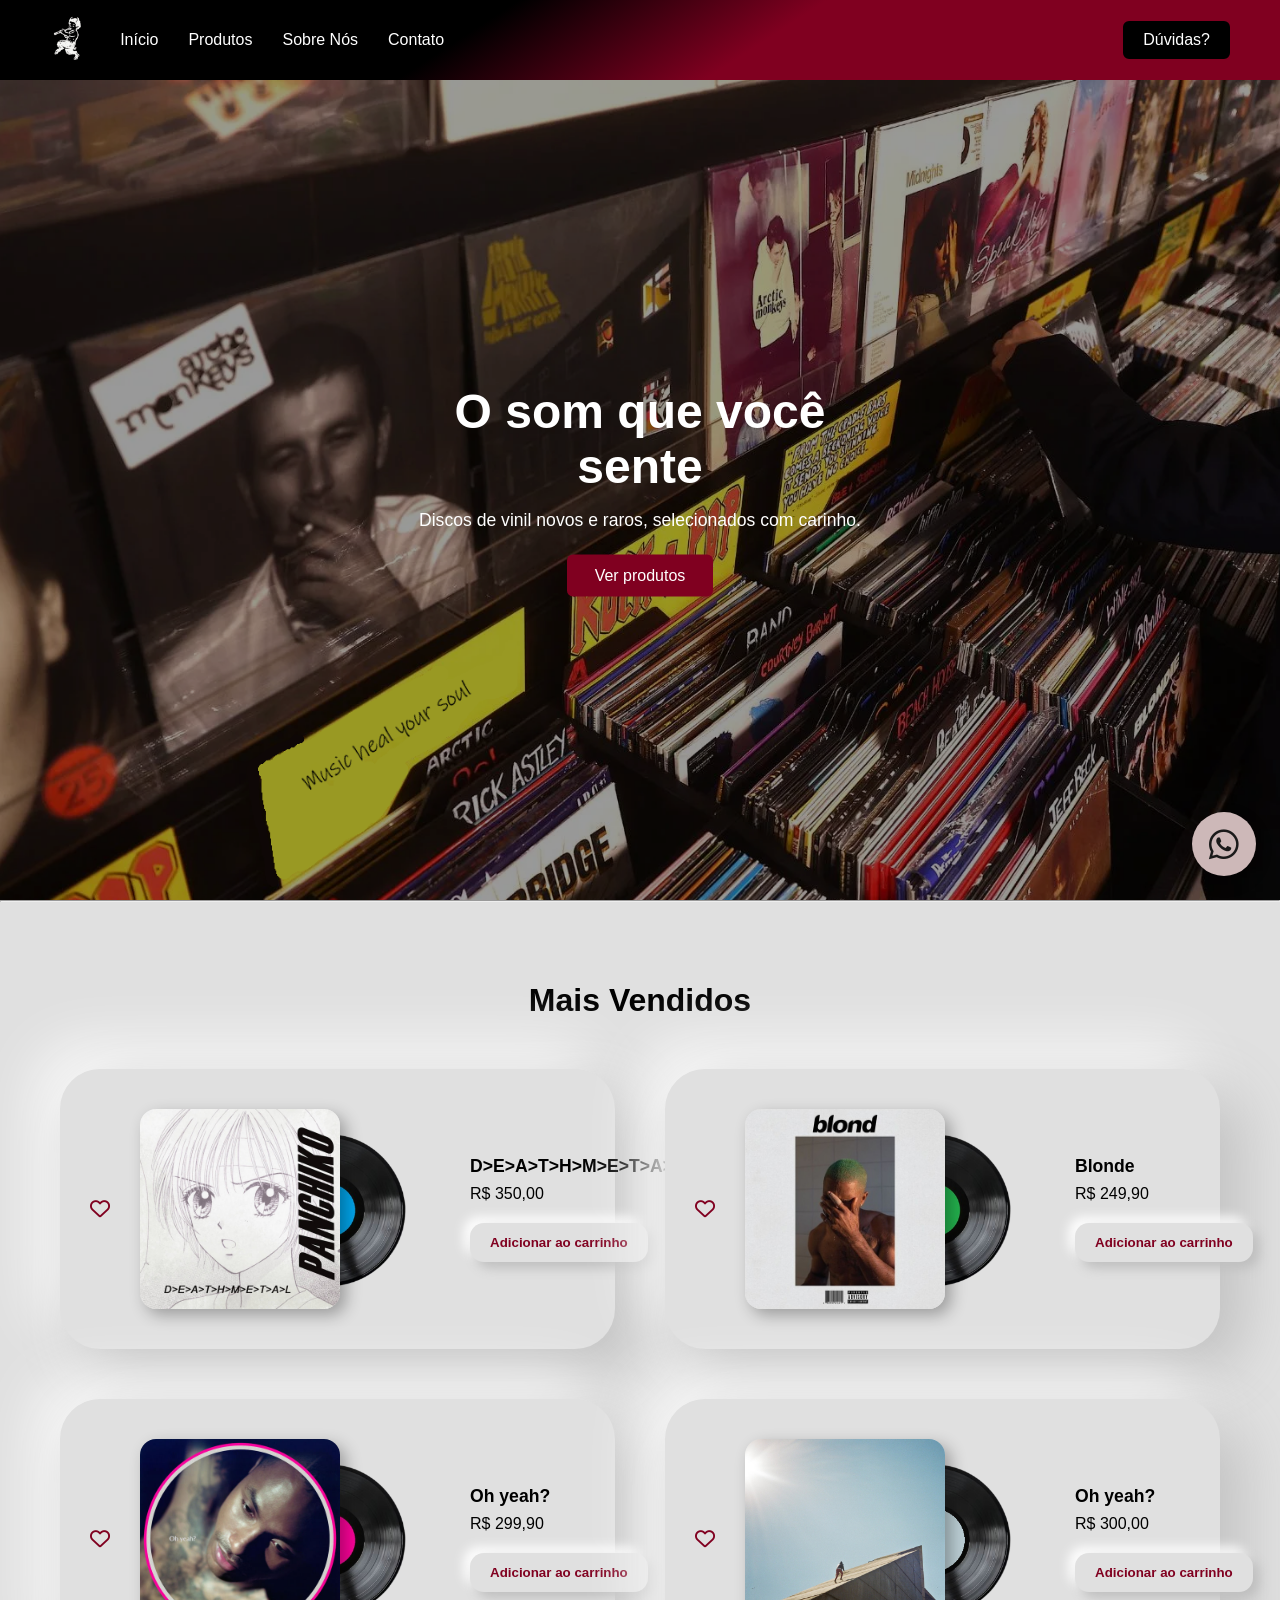
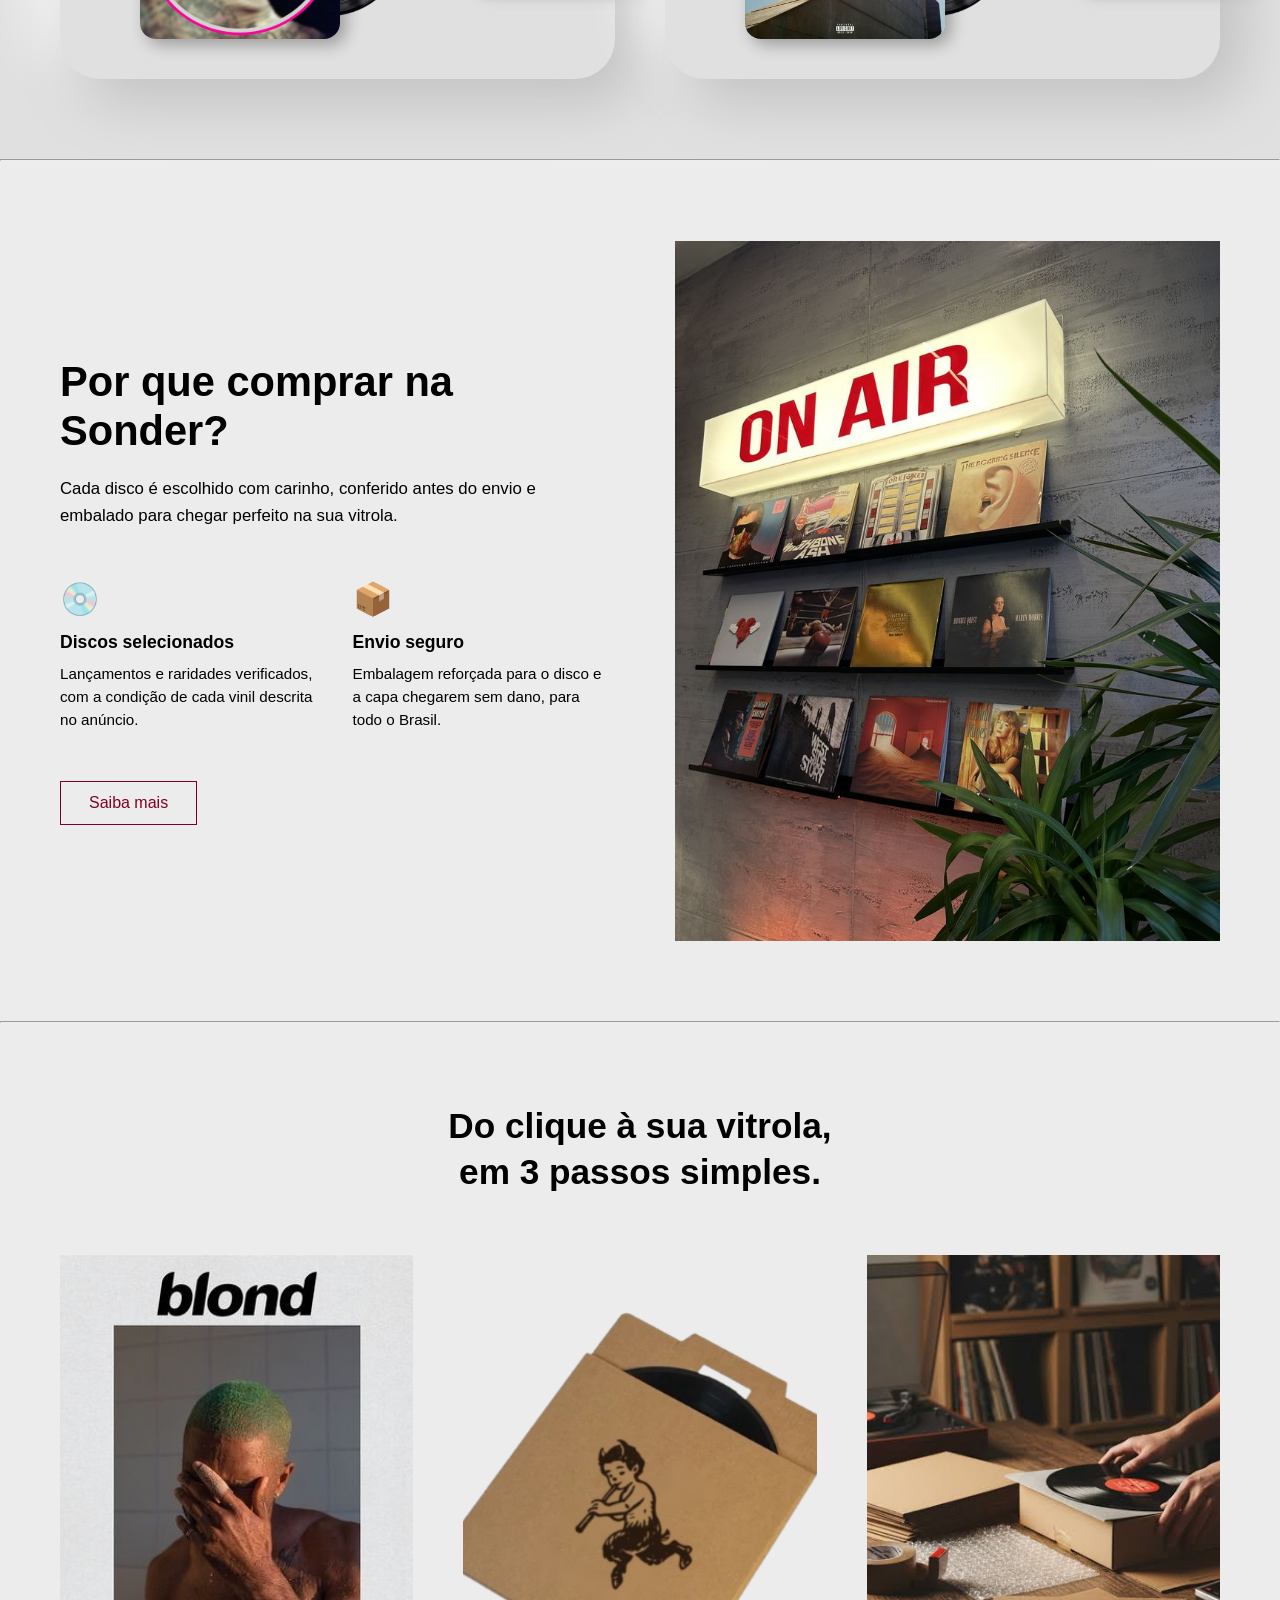
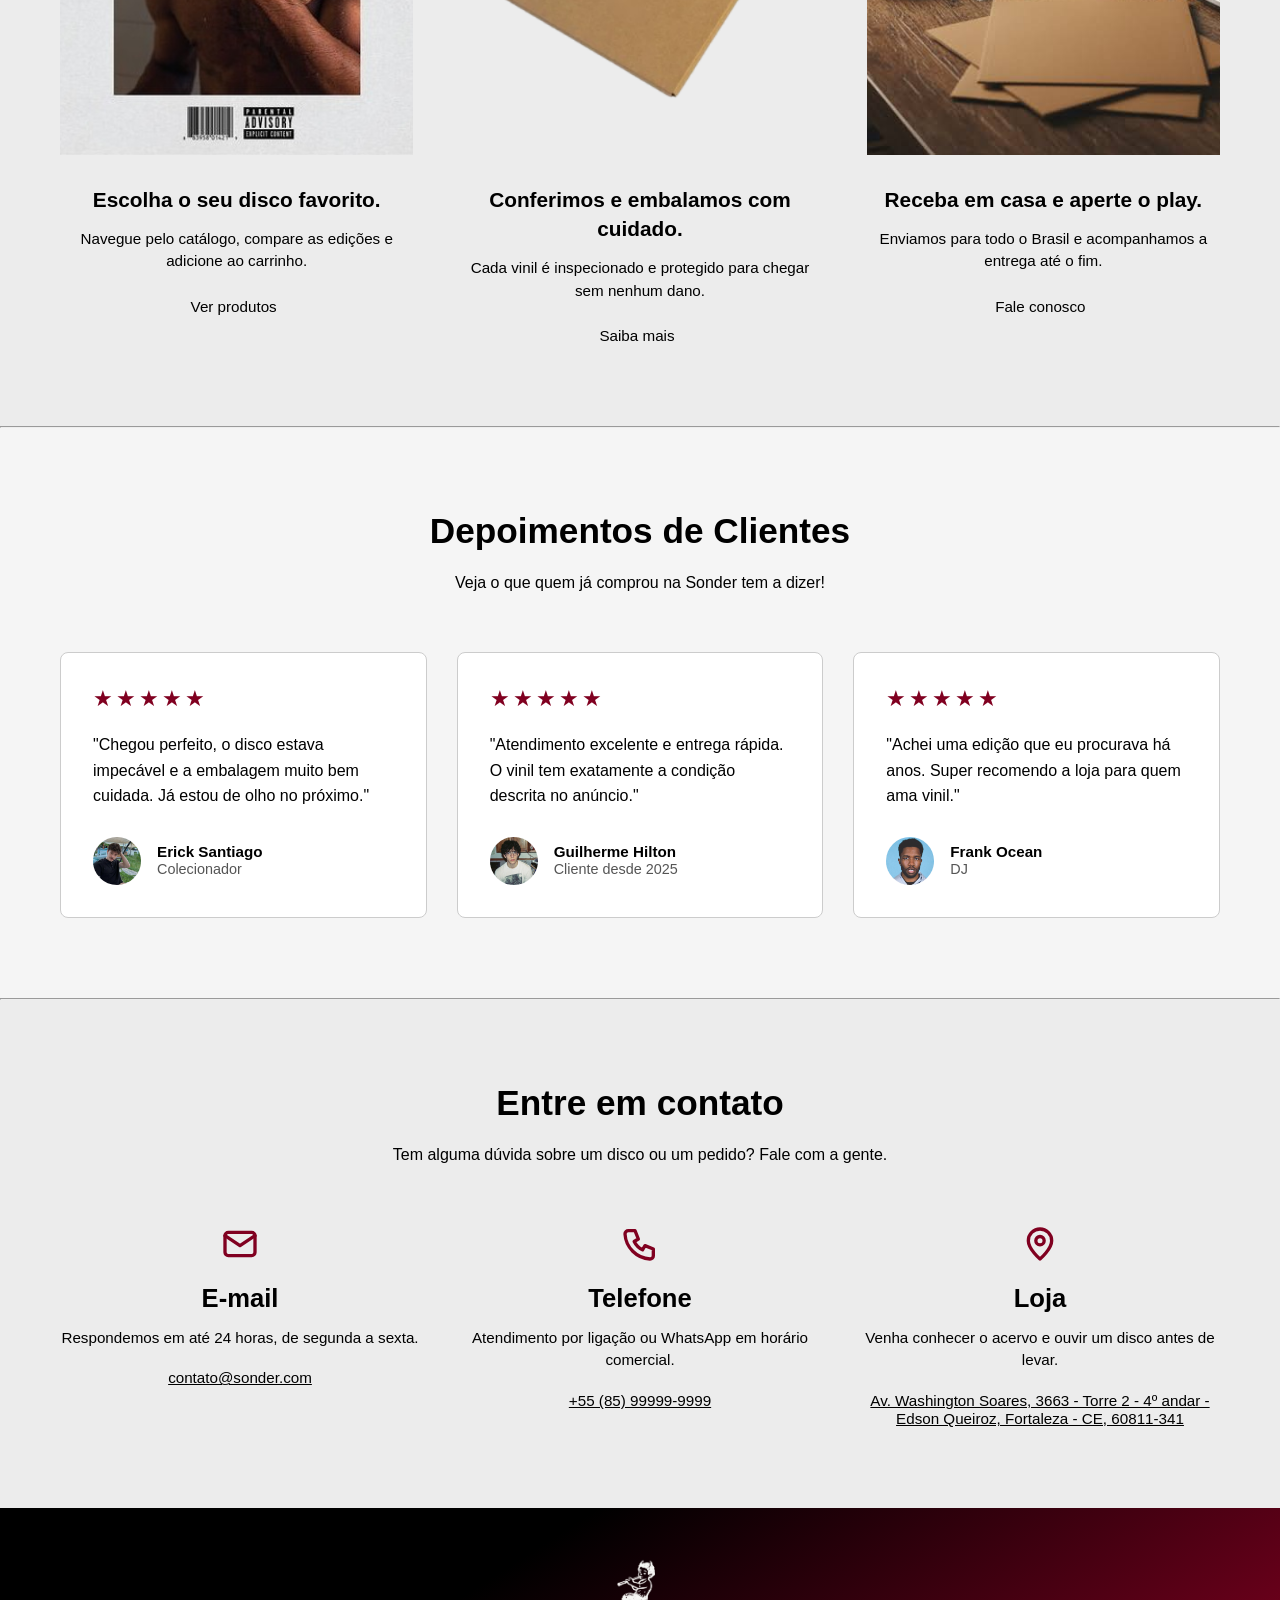
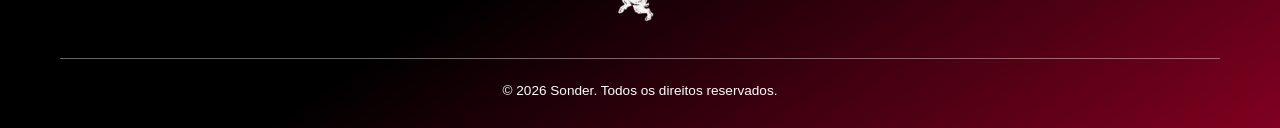
<file: index.html>
<!DOCTYPE html>
<html lang="pt-BR">
<head>
    <meta charset="UTF-8">
    <meta name="viewport" content="width=device-width, initial-scale=1.0">
    <title>Sonder Company</title>
    <link rel="stylesheet" href="https://cdnjs.cloudflare.com/ajax/libs/font-awesome/6.5.1/css/all.min.css">
    <link rel="stylesheet" href="style.css">
</head>
<body>
    <div id="container">
        <header>
            <div class="nav">
                <div class="logo">
                    <a href="#"><img src="imgs/logo.jpg" alt="Sonder"></a>
                </div>
                <div class="menu">
                  <ul>
                    <li><a href="index.html">Início</a></li>
                    <li><a href="produtos.html">Produtos</a></li>
                    <li><a href="sobre.html">Sobre Nós</a></li>
                    <li><a href="https://www.whatsapp.com/" target="_blank">Contato</a></li>
                    <li><a href="https://www.whatsapp.com/" class="duvidas" target="_blank" rel="noopener noreferrer">Dúvidas?</a></li>
                  </ul>
                </div>
            </div>
        </header>
<main>
    <section class="hero">
        <div class="main-img">
            <img src="imgs/main.png" alt="Coleção de discos de vinil">
        </div>
        <div class="hero-text">
            <h1>O som que você sente</h1>
            <p>Discos de vinil novos e raros, selecionados com carinho.</p>
            <a href="produtos.html" class="btn">Ver produtos</a>
        </div>
    </section>
    <hr>
<section class="mais-vendidos">
  <h2>Mais Vendidos</h2>

  <div class="produtos-grid">

    <!-- CARD 1 -->
    <article class="card card-deathmetal">
      <input type="checkbox" id="curtir1" class="curtir-input">
      <label for="curtir1" class="btn-curtir" aria-label="Curtir">
        <i class="fa-regular fa-heart"></i>
      </label>
      <div class="capa">
        <img class="album" src="imgs/panchiko.png" alt="Capa D>E>A>T>H>M>E>T>A>L">
        <img class="disco" src="imgs/discopanchiko.png" alt="">
      </div>
      <div class="info">
        <h3>D>E>A>T>H>M>E>T>A>L</h3>
        <p class="preco">R$ 350,00</p>
        <button class="btn-carrinho">Adicionar ao carrinho</button>
      </div>
    </article>

    <!-- CARD 2 -->
    <article class="card card-blonde">
      <input type="checkbox" id="curtir1" class="curtir-input">
      <label for="curtir1" class="btn-curtir" aria-label="Curtir">
        <i class="fa-regular fa-heart"></i>
      </label>
      <div class="capa">
        <img class="album" src="imgs/blonde.jpg" alt="Capa Blonde">
        <img class="disco" src="imgs/discoblonde.png" alt="">
      </div>
      <div class="info">
        <h3>Blonde</h3>
        <p class="preco">R$ 249,90</p>
        <button class="btn-carrinho">Adicionar ao carrinho</button>
      </div>
    </article>

    <!-- CARD 3 -->
    <article class="card card-ohyeah">
      <input type="checkbox" id="curtir1" class="curtir-input">
      <label for="curtir1" class="btn-curtir" aria-label="Curtir">
        <i class="fa-regular fa-heart"></i>
      </label>
      <div class="capa">
        <img class="album" src="imgs/ohyeah.jpg" alt="Capa Oh yeah?">
        <img class="disco" src="imgs/discoyeah.png" alt="">
      </div>
      <div class="info">
        <h3>Oh yeah?</h3>
        <p class="preco">R$ 299,90</p>
        <button class="btn-carrinho">Adicionar ao carrinho</button>
      </div>
    </article>

    <!-- CARD 4 -->
    <article class="card card-ohyeah">
      <input type="checkbox" id="curtir1" class="curtir-input">
      <label for="curtir1" class="btn-curtir" aria-label="Curtir">
        <i class="fa-regular fa-heart"></i>
      </label>
      <div class="capa">
        <img class="album" src="imgs/freudian.jpg" alt="Capa Oh yeah?">
        <img class="disco" src="imgs/discofreudian.png" alt="">
      </div>
      <div class="info">
        <h3>Oh yeah?</h3>
        <p class="preco">R$ 300,00</p>
        <button class="btn-carrinho">Adicionar ao carrinho</button>
      </div>
    </article>
  </div>
</section>
<hr>
<section class="porque">
  <div class="porque-texto">
    <h2>Por que comprar na Sonder?</h2>
    <p class="porque-desc">
      Cada disco é escolhido com carinho, conferido antes do envio
      e embalado para chegar perfeito na sua vitrola.
    </p>

    <div class="destaques">
      <div class="destaque">
        <span class="icone">💿</span>
        <h3>Discos selecionados</h3>
        <p>Lançamentos e raridades verificados, com a condição de cada vinil descrita no anúncio.</p>
      </div>
      <div class="destaque">
        <span class="icone">📦</span>
        <h3>Envio seguro</h3>
        <p>Embalagem reforçada para o disco e a capa chegarem sem dano, para todo o Brasil.</p>
      </div>
    </div>

    <a href="sobre.html" class="btn-saiba">Saiba mais</a>
  </div>

  <div class="porque-img">
    <img src="imgs/loja.jpg" alt="Loja Sonder">
  </div>
</section>
<hr>
<section class="processo">
  <h2>Do clique à sua vitrola, <br>em 3 passos simples.</h2>

  <div class="processo-grid">
    <article class="etapa">
      <img src="imgs/blonde.jpg" alt="Escolha do disco">
      <h3>Escolha o seu disco favorito.</h3>
      <p>Navegue pelo catálogo, compare as edições e adicione ao carrinho.</p>
      <a href="produtos.html" class="link-seta">Ver produtos <span></span></a>
    </article>

    <article class="etapa">
      <img src="imgs/caixa" alt="Embalagem do disco">
      <h3>Conferimos e embalamos com cuidado.</h3>
      <p>Cada vinil é inspecionado e protegido para chegar sem nenhum dano.</p>
      <a href="sobre.html" class="link-seta">Saiba mais <span></span></a>
    </article>

    <article class="etapa">
      <img src="imgs/entregue.jpg" alt="Entrega">
      <h3>Receba em casa e aperte o play.</h3>
      <p>Enviamos para todo o Brasil e acompanhamos a entrega até o fim.</p>
      <a href="https://www.whatsapp.com/" target="_blank" class="link-seta">Fale conosco <span></span></a>
    </article>
  </div>
</section>
<hr>
<!-- ===== DEPOIMENTOS ===== -->
<section class="depoimentos">
  <h2>Depoimentos de Clientes</h2>
  <p class="sub">Veja o que quem já comprou na Sonder tem a dizer!</p>

  <div class="depoimentos-grid">
    <article class="depoimento">
      <div class="estrelas">★★★★★</div>
      <p class="texto">"Chegou perfeito, o disco estava impecável e a embalagem muito bem cuidada. Já estou de olho no próximo."</p>
      <div class="autor">
        <img src="imgs/arthur.png" alt="">
        <div>
          <strong>Erick Santiago</strong>
          <span>Colecionador</span>
        </div>
      </div>
    </article>

    <article class="depoimento">
      <div class="estrelas">★★★★★</div>
      <p class="texto">"Atendimento excelente e entrega rápida. O vinil tem exatamente a condição descrita no anúncio."</p>
      <div class="autor">
        <img src="imgs/gui.jpg" alt="">
        <div>
          <strong>Guilherme Hilton</strong>
          <span>Cliente desde 2025</span>
        </div>
      </div>
    </article>

    <article class="depoimento">
      <div class="estrelas">★★★★★</div>
      <p class="texto">"Achei uma edição que eu procurava há anos. Super recomendo a loja para quem ama vinil."</p>
      <div class="autor">
        <img src="imgs/frank.jpg" alt="">
        <div>
          <strong>Frank Ocean</strong>
          <span>DJ</span>
        </div>
      </div>
    </article>
  </div>
</section>
<hr>
<!-- ===== CONTATO ===== -->
<section class="contato" id="contato">
  <h2>Entre em contato</h2>
  <p class="sub">Tem alguma dúvida sobre um disco ou um pedido? Fale com a gente.</p>

  <div class="contato-grid">
    <div class="contato-item">
      <svg viewBox="0 0 24 24"><rect x="3" y="5" width="18" height="14" rx="2"/><path d="M3 7l9 6 9-6"/></svg>
      <h3>E-mail</h3>
      <p>Respondemos em até 24 horas, de segunda a sexta.</p>
      <a href="#">contato@sonder.com</a>
    </div>

    <div class="contato-item">
      <svg viewBox="0 0 24 24"><path d="M5 4h4l2 5-2.5 1.5a11 11 0 0 0 5 5L15 13l5 2v4a2 2 0 0 1-2 2A16 16 0 0 1 3 6a2 2 0 0 1 2-2z"/></svg>
      <h3>Telefone</h3>
      <p>Atendimento por ligação ou WhatsApp em horário comercial.</p>
      <a href="#">+55 (85) 99999-9999</a>
    </div>

    <div class="contato-item">
      <svg viewBox="0 0 24 24"><path d="M12 21s-7-6-7-11a7 7 0 0 1 14 0c0 5-7 11-7 11z"/><circle cx="12" cy="10" r="2.5"/></svg>
      <h3>Loja</h3>
      <p>Venha conhecer o acervo e ouvir um disco antes de levar.</p>
      <a href="#">Av. Washington Soares, 3663 - Torre 2 - 4º andar - Edson Queiroz, Fortaleza - CE, 60811-341</a>
    </div>
  </div>
</section>

<!-- ===== FOOTER ===== -->
<footer class="footer">
  <img src="imgs/logo.jpg" alt="Sonder">
  <hr>
  <p>© 2026 Sonder. Todos os direitos reservados.</p>
</footer>

<a href="https://www.whatsapp.com/" class="whatsapp-fixo" target="_blank" rel="noopener noreferrer" aria-label="Falar pelo WhatsApp">
    <i class="fa-brands fa-whatsapp"></i>
</a>

</main>
</div>
</body>
</html>
</file>
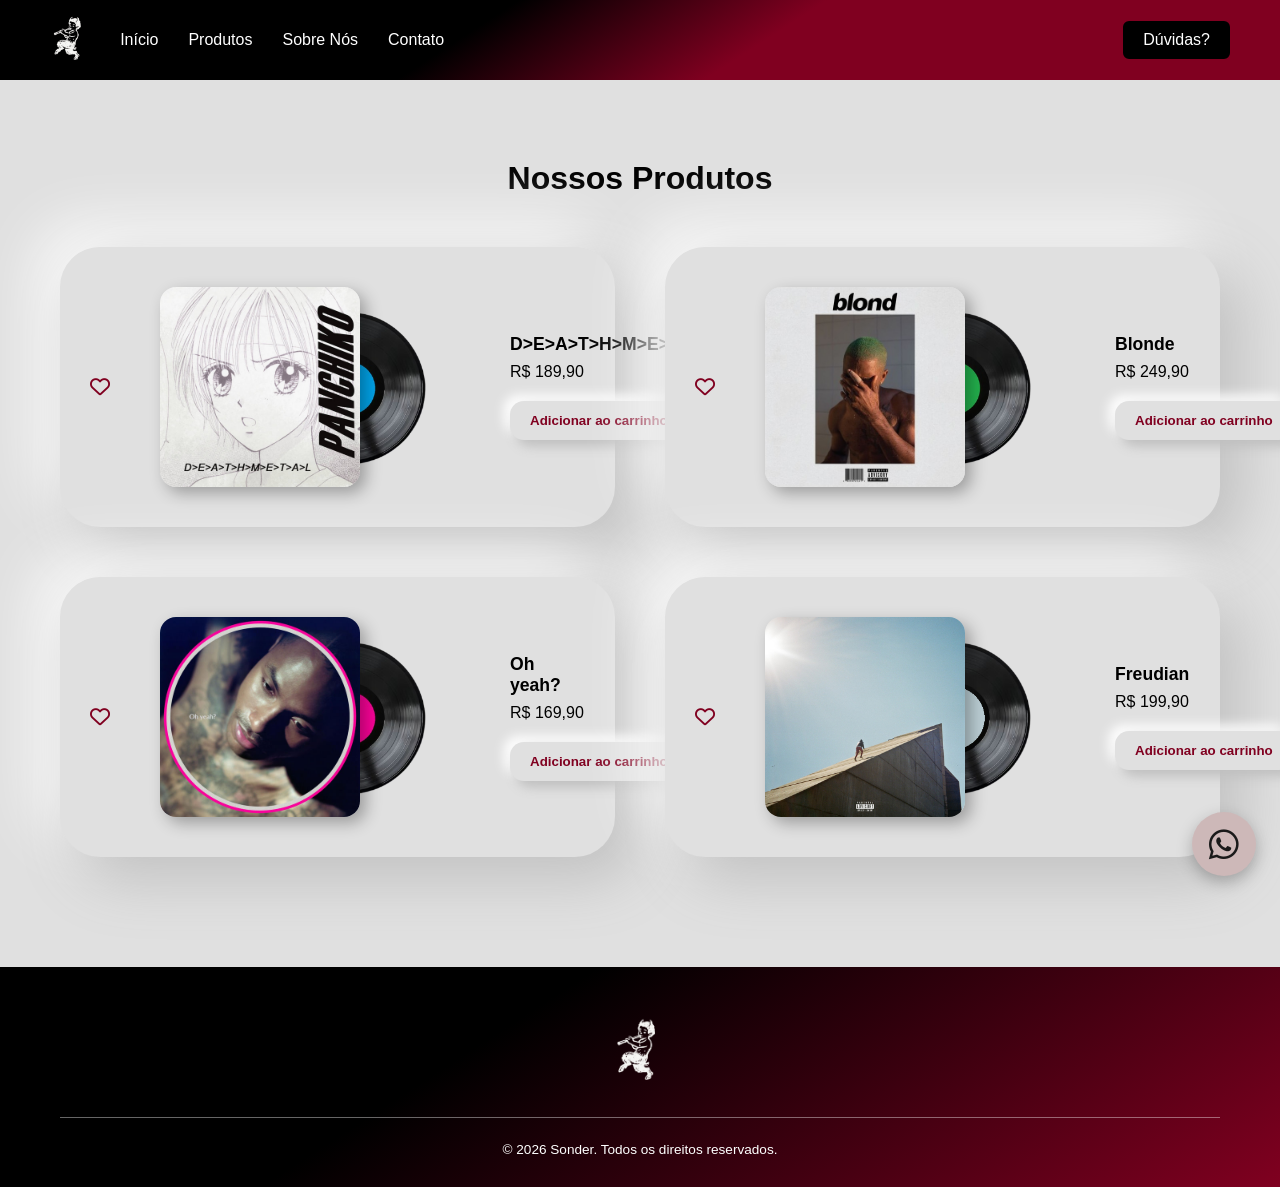
<file: produtos.html>
<!DOCTYPE html>
<html lang="pt-BR">
<head>
    <meta charset="UTF-8">
    <meta name="viewport" content="width=device-width, initial-scale=1.0">
    <title>Produtos Sonder</title>
    <link rel="stylesheet" href="https://cdnjs.cloudflare.com/ajax/libs/font-awesome/6.5.1/css/all.min.css">
    <link rel="stylesheet" href="style.css">
    <style>
        .card{
            justify-content: center;
            gap: 50px;
        }
        .pagina-produtos{
            padding: 80px 60px 110px;
        }
        .footer{
            position: relative;
            z-index: 2;
        }
    </style>
</head>
<body>
<div id="container">
    <header>
        <div class="nav">
            <div class="logo">
                <a href="#"><img src="imgs/logo.jpg" alt="Sonder"></a>
            </div>
            <div class="menu">
                <ul>
                    <li><a href="index.html">Início</a></li>
                    <li><a href="produtos.html">Produtos</a></li>
                    <li><a href="sobre.html">Sobre Nós</a></li>
                    <li><a href="https://www.whatsapp.com/" target="_blank">Contato</a></li>
                    <li><a href="https://www.whatsapp.com/" class="duvidas" target="_blank" rel="noopener noreferrer">Dúvidas?</a></li>
                </ul>
            </div>
        </div>
    </header>

    <main>
        <section class="pagina-produtos">
            <h2>Nossos Produtos</h2>

            <div class="produtos-grid">

                <!-- CARD 1 -->
                <article class="card card-deathmetal">
                    <input type="checkbox" id="curtir1" class="curtir-input">
                    <label for="curtir1" class="btn-curtir" aria-label="Curtir">
                        <i class="fa-regular fa-heart"></i>
                    </label>
                    <div class="capa">
                        <img class="album" src="imgs/panchiko.png" alt="Capa D>E>A>T>H>M>E>T>A>L">
                        <img class="disco" src="imgs/discopanchiko.png" alt="">
                    </div>
                    <div class="info">
                        <h3>D>E>A>T>H>M>E>T>A>L</h3>
                        <p class="preco">R$ 189,90</p>
                        <button class="btn-carrinho">Adicionar ao carrinho</button>
                    </div>
                </article>

                <!-- CARD 2 -->
                <article class="card card-blonde">
                    <input type="checkbox" id="curtir1" class="curtir-input">
                    <label for="curtir1" class="btn-curtir" aria-label="Curtir">
                        <i class="fa-regular fa-heart"></i>
                    </label>
                    <div class="capa">
                        <img class="album" src="imgs/blonde.jpg" alt="Capa Blonde">
                        <img class="disco" src="imgs/discoblonde.png" alt="">
                    </div>
                    <div class="info">
                        <h3>Blonde</h3>
                        <p class="preco">R$ 249,90</p>
                        <button class="btn-carrinho">Adicionar ao carrinho</button>
                    </div>
                </article>

                <!-- CARD 3 -->
                <article class="card card-ohyeah">
                    <input type="checkbox" id="curtir1" class="curtir-input">
                    <label for="curtir1" class="btn-curtir" aria-label="Curtir">
                        <i class="fa-regular fa-heart"></i>
                    </label>
                    <div class="capa">
                        <img class="album" src="imgs/ohyeah.jpg" alt="Capa Oh yeah?">
                        <img class="disco" src="imgs/discoyeah.png" alt="">
                    </div>
                    <div class="info">
                        <h3>Oh yeah?</h3>
                        <p class="preco">R$ 169,90</p>
                        <button class="btn-carrinho">Adicionar ao carrinho</button>
                    </div>
                </article>

                <!-- CARD 4 -->
                <article class="card card-freudian">
                    <input type="checkbox" id="curtir1" class="curtir-input">
                    <label for="curtir1" class="btn-curtir" aria-label="Curtir">
                        <i class="fa-regular fa-heart"></i>
                    </label>
                    <div class="capa">
                        <img class="album" src="imgs/freudian.jpg" alt="Capa Freudian">
                        <img class="disco" src="imgs/discofreudian.png" alt="">
                    </div>
                    <div class="info">
                        <h3>Freudian</h3>
                        <p class="preco">R$ 199,90</p>
                        <button class="btn-carrinho">Adicionar ao carrinho</button>
                    </div>
                </article>

            </div>
        </section>
    </main>

<footer class="footer">
        <img src="imgs/logo.jpg" alt="Sonder">
        <hr>
        <p>© 2026 Sonder. Todos os direitos reservados.</p>
    </footer>
</div>

<a href="https://www.whatsapp.com/" class="whatsapp-fixo" target="_blank" rel="noopener noreferrer" aria-label="Falar pelo WhatsApp">
    <i class="fa-brands fa-whatsapp"></i>
</a>


</body>
</html>
</file>
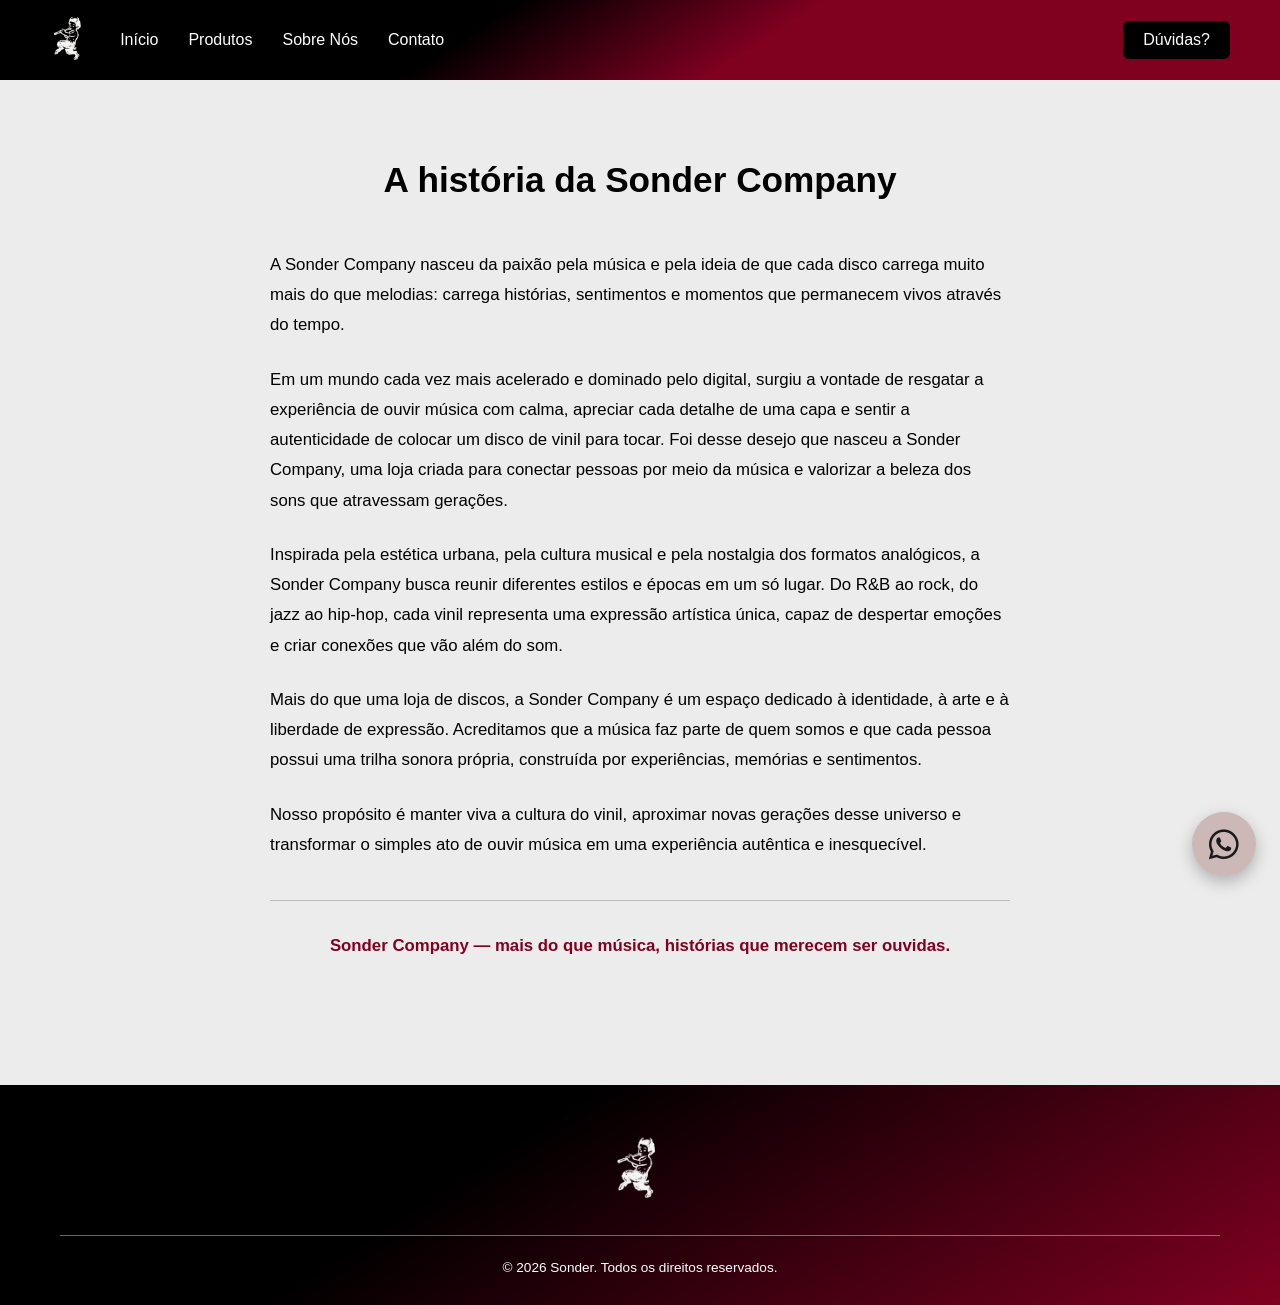
<file: sobre.html>
<!DOCTYPE html>
<html lang="pt-BR">
<head>
    <meta charset="UTF-8">
    <meta name="viewport" content="width=device-width, initial-scale=1.0">
    <title>Sobre Nós | Sonder</title>
    <link rel="stylesheet" href="https://cdnjs.cloudflare.com/ajax/libs/font-awesome/6.5.1/css/all.min.css">
    <link rel="stylesheet" href="style.css">
</head>
<body>
<div id="container">
    <header>
        <div class="nav">
            <div class="logo">
                <a href="index.html"><img src="imgs/logo.jpg" alt="Sonder"></a>
            </div>
            <div class="menu">
                <ul>
                    <li><a href="index.html">Início</a></li>
                    <li><a href="produtos.html">Produtos</a></li>
                    <li><a href="sobre.html">Sobre Nós</a></li>
                    <li><a href="https://www.whatsapp.com/" target="_blank">Contato</a></li>
                    <li><a href="https://www.whatsapp.com/" class="duvidas" target="_blank" rel="noopener noreferrer">Dúvidas?</a></li>
                </ul>
            </div>
        </div>
    </header>

    <main>
        <section class="sobre">
            <h1>A história da Sonder Company</h1>
            <p>A Sonder Company nasceu da paixão pela música e pela ideia de que cada disco carrega muito mais do que melodias: carrega histórias, sentimentos e momentos que permanecem vivos através do tempo.</p>
            <p>Em um mundo cada vez mais acelerado e dominado pelo digital, surgiu a vontade de resgatar a experiência de ouvir música com calma, apreciar cada detalhe de uma capa e sentir a autenticidade de colocar um disco de vinil para tocar. Foi desse desejo que nasceu a Sonder Company, uma loja criada para conectar pessoas por meio da música e valorizar a beleza dos sons que atravessam gerações.</p>
            <p>Inspirada pela estética urbana, pela cultura musical e pela nostalgia dos formatos analógicos, a Sonder Company busca reunir diferentes estilos e épocas em um só lugar. Do R&B ao rock, do jazz ao hip-hop, cada vinil representa uma expressão artística única, capaz de despertar emoções e criar conexões que vão além do som.</p>
            <p>Mais do que uma loja de discos, a Sonder Company é um espaço dedicado à identidade, à arte e à liberdade de expressão. Acreditamos que a música faz parte de quem somos e que cada pessoa possui uma trilha sonora própria, construída por experiências, memórias e sentimentos.</p>
            <p>Nosso propósito é manter viva a cultura do vinil, aproximar novas gerações desse universo e transformar o simples ato de ouvir música em uma experiência autêntica e inesquecível.</p>
            <p class="frase-final">Sonder Company — mais do que música, histórias que merecem ser ouvidas.</p>
        </section>
    </main>

    <footer class="footer">
        <img src="imgs/logo.jpg" alt="Sonder">
        <hr>
        <p>© 2026 Sonder. Todos os direitos reservados.</p>
    </footer>

    <a href="https://www.whatsapp.com/" class="whatsapp-fixo" target="_blank" rel="noopener noreferrer" aria-label="Falar pelo WhatsApp">
    <i class="fa-brands fa-whatsapp"></i>
    </a>
    
</div>
</body>
</html>
</file>
<file: style.css>
*{
    margin: 0;
    padding: 0;
    box-sizing: border-box;
    font-family: 'Lucida Sans', 'Lucida Sans Regular', 'Lucida Grande', 'Lucida Sans Unicode', Geneva, Verdana, sans-serif;
}
body{
    overflow-x: clip;
    background: #ececec;
}
#container{
    width: 100%;
    min-height: 100vh;
}

/* ===== MENU ===== */
.nav{
    display: flex;
    align-items: center;
    padding: 0 50px;
    background: #000000;
    background: linear-gradient(147deg, rgba(0, 0, 0, 1) 37%, rgba(128, 0, 32, 1) 59%);
    width: 100%;
    height: 80px;
    position: fixed;
    top: 0;
    left: 0;
    z-index: 1000;
}
.nav img{
    height: 50px;
    display: block;
}
.menu{
    flex: 1;
    margin-left: 30px;
}
.menu ul{
    list-style: none;
    display: flex;
    align-items: center;
    gap: 30px;
}
.menu li{
    white-space: nowrap;
}
.menu li:last-child{
    margin-left: auto;
}
.nav a{
    text-decoration: none;
    color: white;
    font-size: 16px;
    font-weight: 500;
    transition: opacity .3s ease;
}
.nav a:hover{
    opacity: .6;
}
.menu .duvidas{
    display: inline-block;
    padding: 8px 18px;
    background: #000000;
    border: 2px solid #000000;
    border-radius: 6px;
    transition: background .3s ease;
}
.nav .duvidas:hover{
    opacity: 1;
    background: #000000af;
    border-color: #000000af;
}

/* ===== HERO ===== */
.hero{
    position: relative;
    height: calc(100vh - 80px);
    margin-top: 80px;
}
.main-img{
    width: 100%;
    height: 100%;
    position: relative;
    overflow: hidden;
    background-color: #000;
    img{
        width: 100%;
        height: 100%;
        object-fit: cover;
        display: block;
        opacity: 0.6;
    }
}
.hero-text{
    position: absolute;
    top: 50%;
    left: 50%;
    transform: translate(-50%, -50%);
    z-index: 2;
    color: white;
    max-width: 500px;
    text-align: center;
}
.hero-text h1{
    font-size: 3rem;
    margin-bottom: 16px;
}
.hero-text p{
    font-size: 1.1rem;
    margin-bottom: 24px;
}
.btn{
    display: inline-block;
    padding: 12px 28px;
    background: #800020;
    color: white;
    text-decoration: none;
    border-radius: 6px;
    transition: background 0.3s;
}
.btn:hover{
    background: #a00028;
}

/* ===== MAIS VENDIDOS / PÁGINA DE PRODUTOS ===== */
.mais-vendidos,
.pagina-produtos{
    padding: 80px 60px;
    background: #e0e0e0;
}
.pagina-produtos{
    margin-top: 80px;
}
.mais-vendidos h2,
.pagina-produtos h2{
    text-align: center;
    font-size: 2rem;
    margin-bottom: 50px;
}
.produtos-grid{
    display: grid;
    grid-template-columns: repeat(2, minmax(0, 1fr));
    gap: 50px;
    max-width: 1400px;
    margin: 0 auto;
}
.card{
    position: relative;
    display: flex;
    align-items: center;
    gap: 30px;
    width: 100%;
    min-height: 280px;
    padding: 30px;
    border-radius: 40px;
    background: #e0e0e0;
    box-shadow: 20px 20px 60px #bebebe,
               -20px -20px 60px #ffffff;
}
.capa{
    position: relative;
    flex: 0 0 300px;
    height: 200px;
    margin: 0;
}
.capa img{
    position: absolute;
    top: 0;
    width: 200px;
    height: 200px;
    border: none;
}
.album{
    left: 0;
    object-fit: cover;
    border-radius: 16px;
    z-index: 2;
    box-shadow: 6px 6px 16px rgba(0,0,0,.3);
}
.disco{
    left: 90px;
    object-fit: contain;
    z-index: 1;
    transition: left .4s ease, transform .6s ease;
}
.card:hover .disco{
    left: 120px;
    transform: rotate(40deg);
}
.info{
    flex: 1;
    min-width: 0;
    text-align: left;
}
.info h3{
    font-size: 1.1rem;
    margin-bottom: 8px;
}
.preco{
    margin-bottom: 20px;
}
.btn-carrinho{
    padding: 12px 20px;
    border: none;
    border-radius: 14px;
    background: #e0e0e0;
    color: #800020;
    font-weight: bold;
    white-space: nowrap;        /* "Adicionar ao carrinho" em uma linha */
    cursor: pointer;
    box-shadow: 6px 6px 12px #bebebe,
               -6px -6px 12px #ffffff;
    transition: all .2s ease;
}
.btn-carrinho:hover{
    background: #800020;
    color: #fff;
}
.btn-carrinho:active{
    box-shadow: inset 4px 4px 8px #5c0017,
                inset -4px -4px 8px #a40029;
}

.curtir-input{
    position: absolute;
    opacity: 0;
    pointer-events: none;
}
.btn-curtir i{
    font-size: 20px;
    color: #800020;
    transition: transform .2s ease;
}
.btn-curtir:hover i{
    transform: scale(1.15);
}

/* ===== POR QUE COMPRAR ===== */
.porque{
    display: flex;
    align-items: center;
    gap: 70px;
    padding: 80px 60px;
}
.porque-texto{
    flex: 1;
}
.porque-texto h2{
    font-size: 2.6rem;
    line-height: 1.2;
    margin-bottom: 20px;
}
.porque-desc{
    font-size: 1.05rem;
    line-height: 1.6;
    margin-bottom: 50px;
}
.destaques{
    display: flex;
    gap: 40px;
    margin-bottom: 50px;
}
.destaque{
    flex: 1;
}
.icone{
    display: block;
    font-size: 2rem;
    margin-bottom: 14px;
}
.destaque h3{
    font-size: 1.1rem;
    margin-bottom: 10px;
}
.destaque p{
    font-size: 0.95rem;
    line-height: 1.5;
}
.btn-saiba{
    display: inline-block;
    padding: 12px 28px;
    border: 1px solid #800020;
    color: #800020;
    text-decoration: none;
    transition: all 0.3s;
}
.btn-saiba:hover{
    background: #800020;
    color: white;
}
.porque-img{
    flex: 1;
}
.porque-img img{
    width: 100%;
    height: 700px;
    object-fit: cover;
    display: block;
}

.processo h2,
.depoimentos h2,
.contato h2{
    text-align: center;
    font-size: 2.2rem;
    line-height: 1.3;
    margin-bottom: 20px;
}
.sub{
    text-align: center;
    margin-bottom: 60px;
}

/* ===== COMO FUNCIONA ===== */
.processo{
    padding: 80px 60px;
}
.processo h2{
    margin-bottom: 60px;
}
.processo-grid{
    display: flex;
    gap: 50px;
}
.etapa{
    flex: 1;
    text-align: center;
}
.etapa img{
    width: 100%;
    height: 500px;
    object-fit: cover;
    display: block;
    margin-bottom: 30px;
}
.etapa h3{
    font-size: 1.3rem;
    line-height: 1.4;
    margin-bottom: 14px;
}
.etapa p{
    font-size: 0.95rem;
    line-height: 1.5;
    margin-bottom: 20px;
}
.link-seta{
    color: black;
    text-decoration: none;
    font-size: 0.95rem;
}
.link-seta span{
    margin-left: 6px;
    font-size: 1.3rem;
    color: #800020;
}
.link-seta:hover{
    color: #800020;
}

/* ===== DEPOIMENTOS ===== */
.depoimentos{
    padding: 80px 60px;
    background: #f5f5f5;
}
.depoimentos-grid{
    display: flex;
    gap: 30px;
}
.depoimento{
    flex: 1;
    padding: 32px;
    background: white;
    border: 1px solid #ccc;
    border-radius: 8px;
}
.estrelas{
    color: #800020;
    font-size: 1.4rem;
    letter-spacing: 3px;
    margin-bottom: 20px;
}
.texto{
    line-height: 1.6;
    margin-bottom: 28px;
}
.autor{
    display: flex;
    align-items: center;
    gap: 16px;
}
.autor img{
    width: 48px;
    height: 48px;
    border-radius: 50%;
    object-fit: cover;
    background: #ddd;
}
.autor strong{
    display: block;
    font-size: 0.95rem;
}
.autor span{
    font-size: 0.9rem;
    color: #555;
}

/* ===== CONTATO ===== */
.contato{
    padding: 80px 60px;
}
.contato-grid{
    display: flex;
    gap: 40px;
}
.contato-item{
    flex: 1;
    text-align: center;
}
.contato-item svg{
    width: 40px;
    height: 40px;
    fill: none;
    stroke: #800020;
    stroke-width: 2;
    stroke-linecap: round;
    stroke-linejoin: round;
    margin-bottom: 16px;
}
.contato-item h3{
    font-size: 1.6rem;
    margin-bottom: 14px;
}
.contato-item p{
    font-size: 0.95rem;
    line-height: 1.5;
    margin-bottom: 20px;
}
.contato-item a{
    color: black;
    font-size: 0.95rem;
}
.contato-item a:hover{
    color: #800020;
}

/* ===== FOOTER ===== */
.footer{
    padding: 50px 60px 30px;
    background: #000;
    background: linear-gradient(147deg, rgba(0,0,0,1) 37%, rgba(128,0,32,1) 100%);
    color: white;
    text-align: center;
}
.footer img{
    height: 70px;
    display: block;
    margin: 0 auto 30px;
}
.footer hr{
    border: none;
    border-top: 1px solid rgba(255,255,255,.4);
    margin: 0 0 24px;
}
.footer p{
    font-size: 0.85rem;
}


/* ===== SOBRE NÓS ===== */
.sobre{
    max-width: 800px;
    margin: 0 auto;
    margin-top: 80px;
    padding: 80px 30px 100px;
}
.sobre h1{
    font-size: 2.2rem;
    text-align: center;
    margin-bottom: 50px;
}
.sobre p{
    font-size: 1.05rem;
    line-height: 1.8;
    margin-bottom: 24px;
}
.sobre .frase-final{
    margin-top: 40px;
    padding-top: 30px;
    border-top: 1px solid #bbb;
    text-align: center;
    font-weight: bold;
    color: #800020;
}

.whatsapp-fixo{
    position: fixed;
    right: 24px;
    bottom: 24px;
    z-index: 1100;
    width: 64px;
    height: 64px;
    display: grid;
    place-items: center;
    border-radius: 50%;
    background: #cdb8b8;
    color: #1a1a1a;
    font-size: 34px;
    text-decoration: none;
    box-shadow: 0 6px 16px rgba(0, 0, 0, .25);
    transition: transform .2s ease, background .2s ease, color .2s ease;
}
.whatsapp-fixo:hover{
    transform: scale(1.1);
    background: #800020;
    color: #fff;
}

@media (max-width: 1200px){
    .produtos-grid{
        grid-template-columns: 1fr;
        max-width: 650px;
    }
}

@media (max-width: 600px){
    .card{
        flex-direction: column;
        text-align: center;
    }
    .capa{
        flex: none;
        width: 100%;
        max-width: 300px;
    }
    .info{
        text-align: center;
    }
}

/* ===== TABLET E CELULAR ===== */
@media (max-width: 900px){
    .porque{
        flex-direction: column;
        gap: 40px;
        padding: 60px 30px;
    }
    .porque-img{
        width: 100%;
    }
    .porque-img img{
        height: 400px;
    }

    .processo-grid,
    .depoimentos-grid,
    .contato-grid{
        flex-direction: column;
    }
    .etapa img{
        height: 300px;
    }
}

@media (max-width: 600px){
    .nav{
        padding: 0 15px;
    }
    .nav img{
        height: 40px;
    }
    .menu{
        margin-left: 12px;
    }
    .menu ul{
        gap: 12px;
    }
    .nav a{
        font-size: 13px;
    }
    .menu .duvidas{
        padding: 6px 10px;
    }
    .hero-text{
        width: 90%;
    }
    .hero-text h1{
        font-size: 2rem;
    }
    .hero-text p{
        font-size: 1rem;
    }
    .mais-vendidos,
    .pagina-produtos,
    .processo,
    .depoimentos,
    .contato{
        padding: 50px 20px;
    }
    .processo h2,
    .depoimentos h2,
    .contato h2,
    .mais-vendidos h2,
    .pagina-produtos h2{
        font-size: 1.6rem;
    }
    .sub{
        margin-bottom: 40px;
    }
    .card{
        flex-direction: column;
        text-align: center;
        padding: 24px;
    }
    .capa{
        flex: none;
        width: 100%;
        max-width: 300px;
    }
    .info{
        text-align: center;
    }
    .porque{
        padding: 50px 20px;
    }
    .porque-texto h2{
        font-size: 1.8rem;
    }
    .destaques{
        flex-direction: column;
        gap: 30px;
    }
    .porque-img img{
        height: 300px;
    }
    .sobre{
        padding: 50px 20px 70px;
    }
    .sobre h1{
        font-size: 1.7rem;
    }
    .footer{
        padding: 40px 20px 24px;
    }
}
</file>
